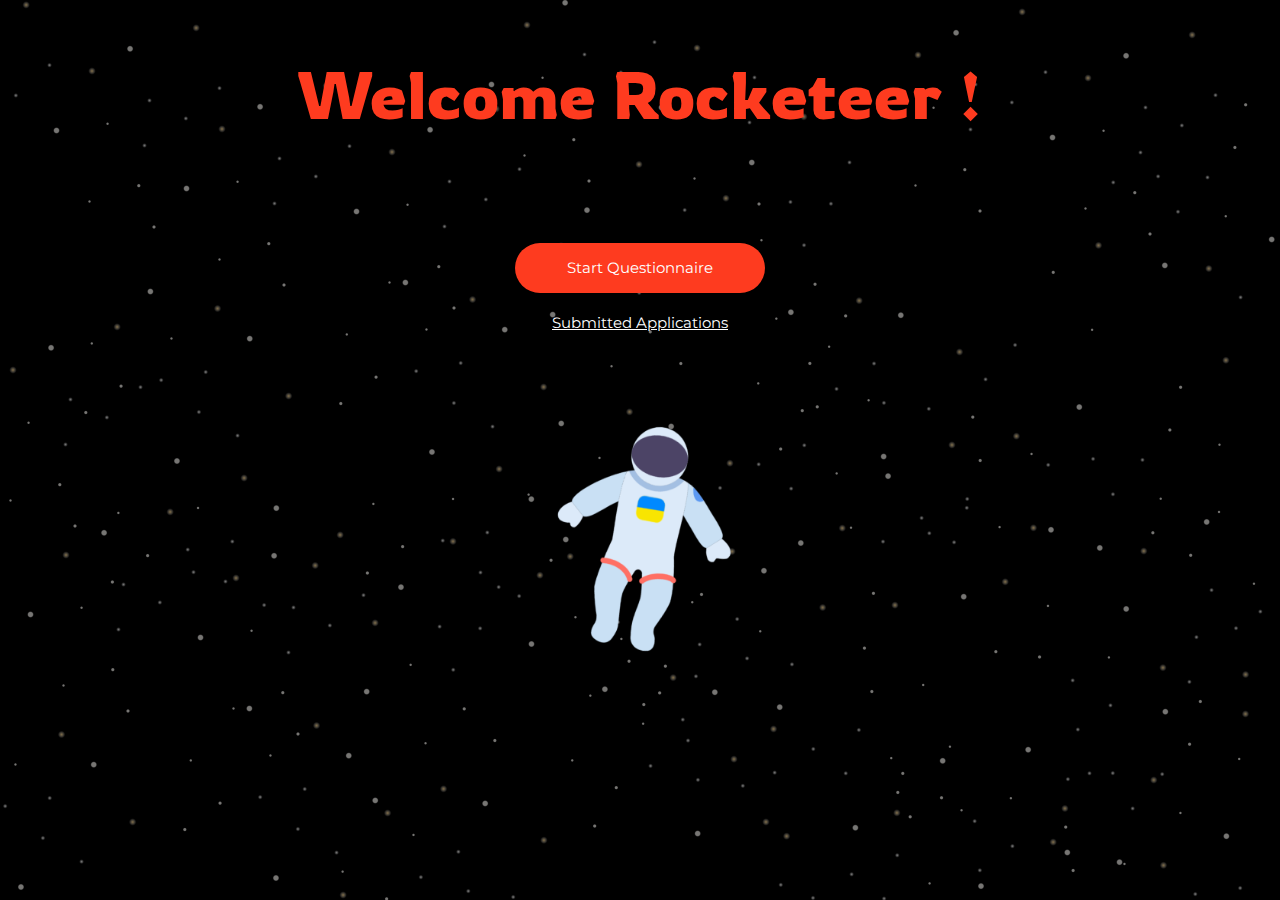
<file: index.html>
<!DOCTYPE html>
<html lang="en">

<head>
    <meta charset="UTF-8">
    <meta http-equiv="X-UA-Compatible" content="IE=edge">
    <meta name="viewport" content="width=device-width, initial-scale=1.0">

    <meta name="author" content="Levan Kereselidze">
    <link rel="stylesheet" href="./assets/css/landing-page.css">

    <title>Landing Page</title>
</head>

<body>
    <h1 class="greetings">Welcome Rocketeer !</h1>
    <div class="btn-wrapper">
        <a href="./coordinates.html">Start Questionnaire</a>
    </div>
    <a href="./submitted-apps.html" class="submitted-applications">Submitted Applications</a>
    <div class="image-wrapper">
        <img src="./assets/images/rocketman.png" alt="redberry-rocketman-image">
    </div>
</body>

</html>
</file>
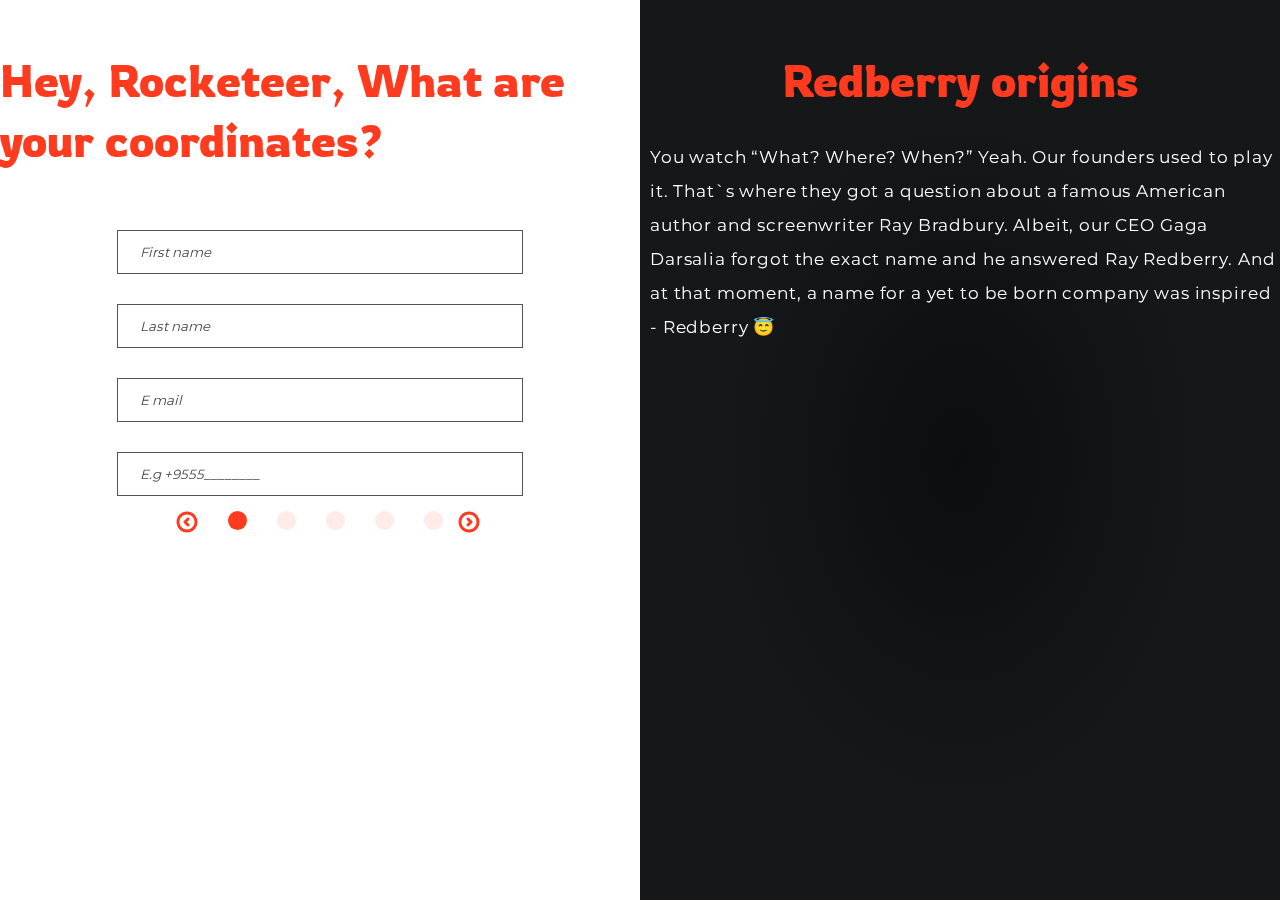
<file: coordinates.html>
<!DOCTYPE html>
<html lang="en">

<head>
    <meta charset="UTF-8">
    <meta http-equiv="X-UA-Compatible" content="IE=edge">
    <meta name="viewport" content="width=device-width, initial-scale=1">
    <meta name="author" content="Levan Kereselidze">
    <link rel="stylesheet" href="./assets/css/Personal-info.css">
    <script defer src="./assets/scripts/coordinates.js"></script>
    <script defer src="./assets/scripts/validations.js"></script>
    <script defer src="./assets/scripts/scripts.js"></script>
    <title>Personal Information</title>
</head>

<body>
    <div class=" split left-Half">
        <h1>Hey, Rocketeer,
            What are your coordinates?</h1>

        <form id="form" class="personal-info">
            <div class="input-control">
                <input type="text" name="firstname" placeholder="First name" class="info-input" id="firstName">
                <div class="error"></div>
            </div>
            <div class="input-control">
                <input type="text" name="lastName" placeholder="Last name" class="info-input" id="lastName">
                <div class="error"></div>
            </div>
            <div class="input-control">
                <input type="text" name="email" placeholder="E mail" class="info-input" id="email">
                <div class="error"></div>
            </div>
            <div class="input-control">
                <input type="text" name="personalNum" placeholder="E.g +9555________" class="info-input" id="phoneNum">
                <div class="error"></div>
            </div>
            <!-- Pagination -->
            <div class="pagination">
                <a class="changePageBtn" href="./index.html"><img src="./assets/icons/previous.svg"></a>
                <a href="./coordinates.html"><img src="./assets/icons/ellipse-1.svg"> </a>
                <a><img src="./assets/icons/ellipse-2.svg"></a>
                <a><img src="./assets/icons/ellipse-2.svg"></a>
                <a><img src="./assets/icons/ellipse-2.svg"></a>
                <a><img src="./assets/icons/ellipse-2.svg"></a>
                <button class="changePageBtn" id="nextPage" type="button"><img src="./assets/icons/next.svg"></button>
            </div>
        </form>

    </div>
    <div class=" split right-half">
        <h1>Redberry origins</h1>
        <p class="info">You watch “What? Where? When?” Yeah. Our founders used to play it. That`s where they
            got a
            question about a
            famous American author and screenwriter Ray Bradbury. Albeit, our CEO Gaga Darsalia forgot the
            exact name
            and he answered Ray Redberry. And at that moment, a name for a yet to be born company was
            inspired -
            Redberry 😇</p>
    </div>

</body>

</html>
</file>
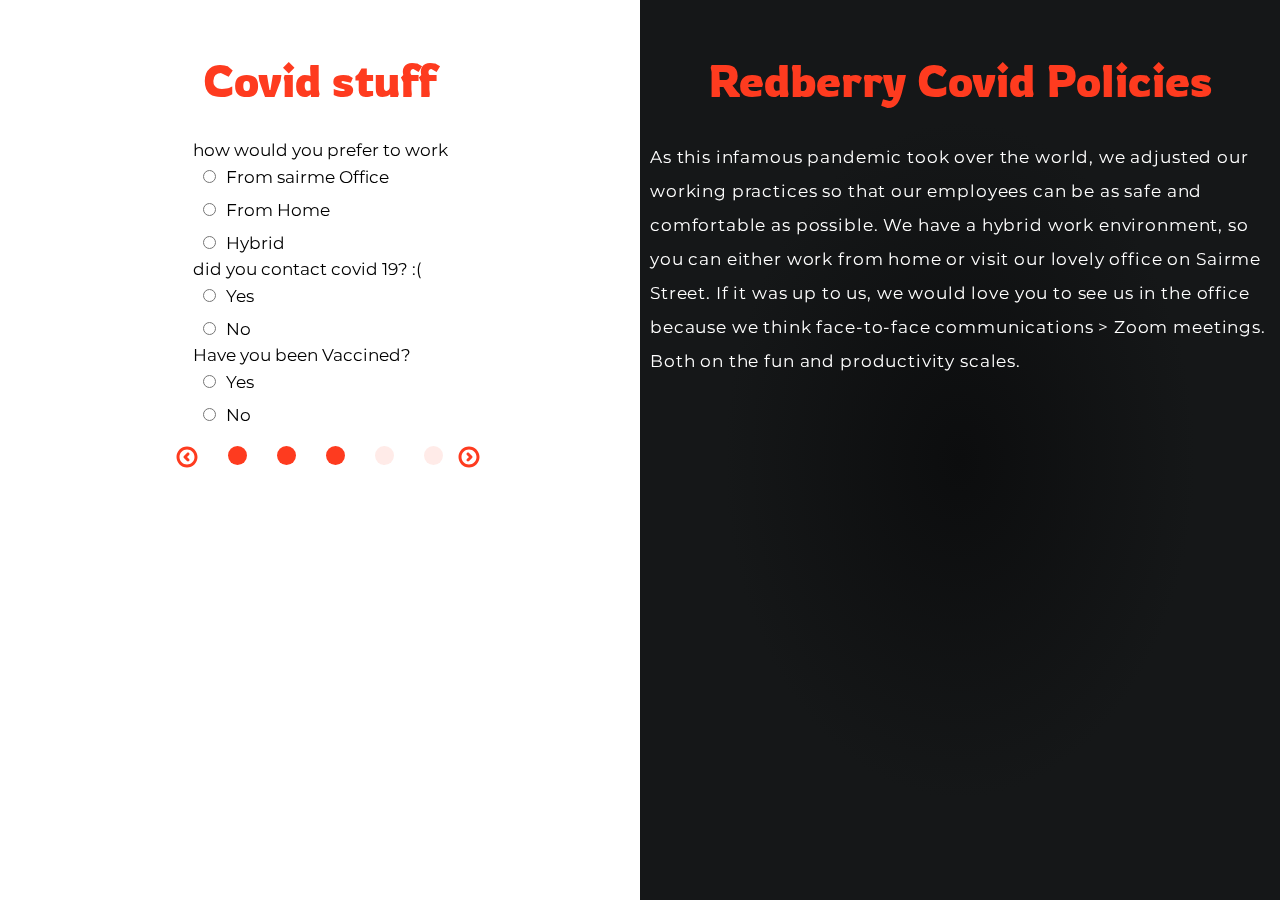
<file: covid.html>
<!DOCTYPE html>
<html lang="en">

<head>
    <meta charset="UTF-8">
    <meta http-equiv="X-UA-Compatible" content="IE=edge">
    <meta name="viewport" content="width=device-width, initial-scale=1.0">
    <meta name="author" content="Levan Kereselidze">
    <link rel="stylesheet" href="./assets/css/Personal-info.css">
    <script src="./assets/scripts/covid.js" defer></script>
    <script src="./assets/scripts/validations.js" defer></script>
    <script src="./assets/scripts/scripts.js" defer></script>
    <title>Covid</title>
</head>

<body>
    <div class="split left-Half">
        <h1>Covid stuff</h1>
        <div>
            <form class="personal-info" name="covidForm">
                <div class="info-wrapper">
                    <div class="radio-btn input-control" id="workLocation">
                        <label>how would you prefer to work</label><br>
                        <input type="radio" name="location" value="fromOffice">From sairme Office</input><br>
                        <input type="radio" name="location" value="fromHome">From Home</input><br>
                        <input type="radio" name="location" value="hybrid">Hybrid</input>
                        <div class="error"></div>
                    </div>
                    <div class="radio-btn input-control">
                        <label>did you contact covid 19? :(</label><br>
                        <input type="radio" name="covid-contact" onclick="showCovidContact(`yes`)">Yes</input><br>
                        <input type="radio" name="covid-contact" onclick="showCovidContact(`no`)">No</input>
                        <div class="error"></div>
                    </div>
                    <div class="dates-input input-control" id="covid-contact-date">
                        <label>When?</label><br>
                        <input type="date" name="covid-contact-date" id="covid-contact-date-input">
                        <div class="error"></div>
                    </div>
                    <div class="radio-btn input-control">
                        <label>Have you been Vaccined?</label><br>
                        <input type="radio" name="covid-vaccine"
                            onclick="showVaccinationDateInput(`yes`)">Yes</input><br>
                        <input type="radio" name="covid-vaccine" onclick="showVaccinationDateInput(`no`)">No</input>
                        <div class="error"></div>
                    </div>
                    <div class="dates-input input-control" id="vaccination-date">
                        <label>When did you get your last covid Vaccine?</label><br>
                        <input type="date" name="covid-contact-date" id="vaccination-date-input">
                        <div class="error"></div>
                    </div>
                </div>
                <!-- Pagination -->
                <div class="pagination">
                    <a class="changePageBtn" href="./skillset.html"><img src="./assets/icons/previous.svg"></a>
                    <a href="./coordinates.html"><img src="./assets/icons/ellipse-1.svg"></a>
                    <a href="./skillset.html"><img src="./assets/icons/ellipse-1.svg"></a>
                    <a href="./covid.html"><img src="./assets/icons/ellipse-1.svg"></a>
                    <a><img src="./assets/icons/ellipse-2.svg"></a>
                    <a><img src="./assets/icons/ellipse-2.svg"></a>
                    <button class="changePageBtn" id="nextPage" type="button"><img
                            src="./assets/icons/next.svg"></button>
                </div>
            </form>
        </div>
    </div>
    <div class="split right-half">
        <h1>Redberry Covid Policies</h1>
        <p class="info">As this infamous pandemic took over the world, we adjusted our working practices so that our
            employees can be as safe and comfortable as possible. We have a hybrid work environment, so you can either
            work from home or visit our lovely office on Sairme Street. If it was up to us, we would love you to see us
            in the office because we think face-to-face communications > Zoom meetings. Both on the fun and productivity
            scales. </p>
    </div>

</body>

</html>
</file>
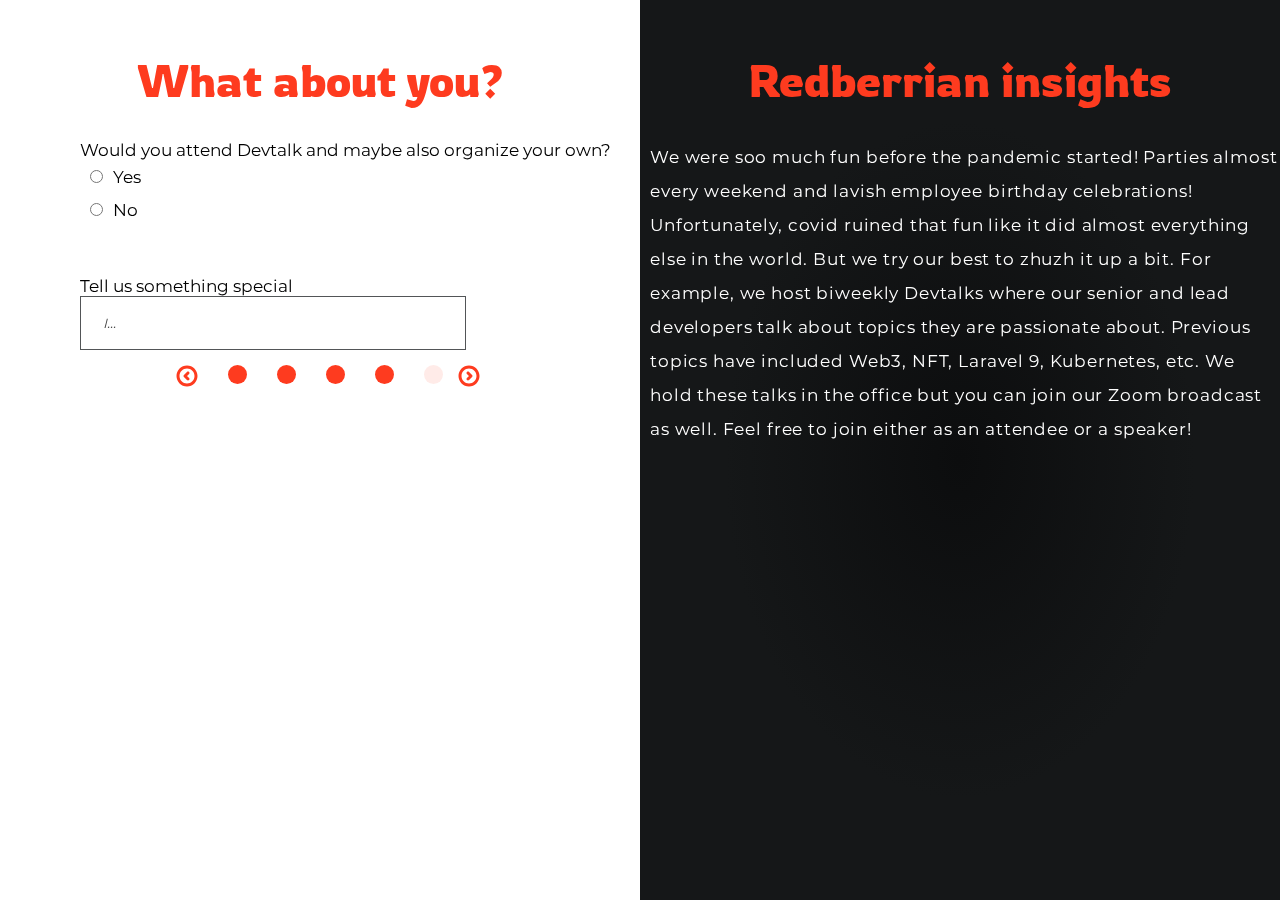
<file: insights.html>
<!DOCTYPE html>
<html lang="en">

<head>
    <meta charset="UTF-8">
    <meta http-equiv="X-UA-Compatible" content="IE=edge">
    <meta name="viewport" content="width=device-width, initial-scale=1.0">
    <meta name="author" content="Levan Kereselidze">
    <link rel="stylesheet" href="./assets/css/Personal-info.css">
    <script src="./assets/scripts/insights.js" defer></script>
    <script src="./assets/scripts/validations.js" defer></script>
    <script src="./assets/scripts/scripts.js" defer></script>

    <title>Redberrian insights</title>
</head>

<body>
    <div class="split left-Half">
        <h1>What about you?</h1>
        <div>
            <form class="personal-info">
                <div class="info-wrapper insights-wrapper">
                    <div class="radio-btn insights input-control" id="devtalk">
                        <label>Would you attend Devtalk and maybe also organize your own?</label>
                        <br>
                        <input type="radio" name="devtalk" value="Yes" id="devtalk-yes"
                            onclick="displayDevtalkForm(`yes`)">Yes</input>
                        <br>
                        <input type="radio" name="devtalk" value="No" id="devtalk-no"
                            onclick="displayDevtalkForm(`no`)">No</input>
                        <div class="error"></div>
                    </div>
                    <div class=" insights insights-input-fields devtalk input-control" id="devtalk-field-wrapper">
                        <label>What would you talk about at Devtalk?</label>
                        <input type="text" name="devtalk-topic" placeholder="I would.."
                            class="insights insights-text-input" id="devtalk-field">
                        <div class="error"></div>
                    </div>
                    <div class="insights insights-input-fields  specials input-control">
                        <label>Tell us something special</label>
                        <input type="text" name="something-special" placeholder="I..." class="insights-text-input"
                            id="somethingSpecial">
                        <div class="error"></div>
                    </div>
                </div>
                <!-- Pagination -->
                <div class="pagination">
                    <a class="changePageBtn" href="./covid.html"><img src="./assets/icons/previous.svg"></a>
                    <a href="./coordinates.html"><img src="./assets/icons/ellipse-1.svg"></a>
                    <a href="./skillset.html"><img src="./assets/icons/ellipse-1.svg"></a>
                    <a href="./covid.html"><img src="./assets/icons/ellipse-1.svg"></a>
                    <a href="./insights.html"><img src="./assets/icons/ellipse-1.svg"></a>
                    <a><img src="./assets/icons/ellipse-2.svg"></a>
                    <button class="changePageBtn" id="nextPage" type="button"><img
                            src="./assets/icons/next.svg"></button>
                </div>
            </form>
        </div>
    </div>
    <div class="split right-half">
        <h1>Redberrian insights</h1>
        <p class="info">We were soo much fun before the pandemic started! Parties almost every weekend and lavish
            employee birthday celebrations! Unfortunately, covid ruined that fun like it did almost everything else in
            the world. But we try our best to zhuzh it up a bit. For example, we host biweekly Devtalks where our senior
            and lead developers talk about topics they are passionate about. Previous topics have included Web3, NFT,
            Laravel 9, Kubernetes, etc. We hold these talks in the office but you can join our Zoom broadcast as well.
            Feel free to join either as an attendee or a speaker! </p>
    </div>

</body>

</html>
</file>
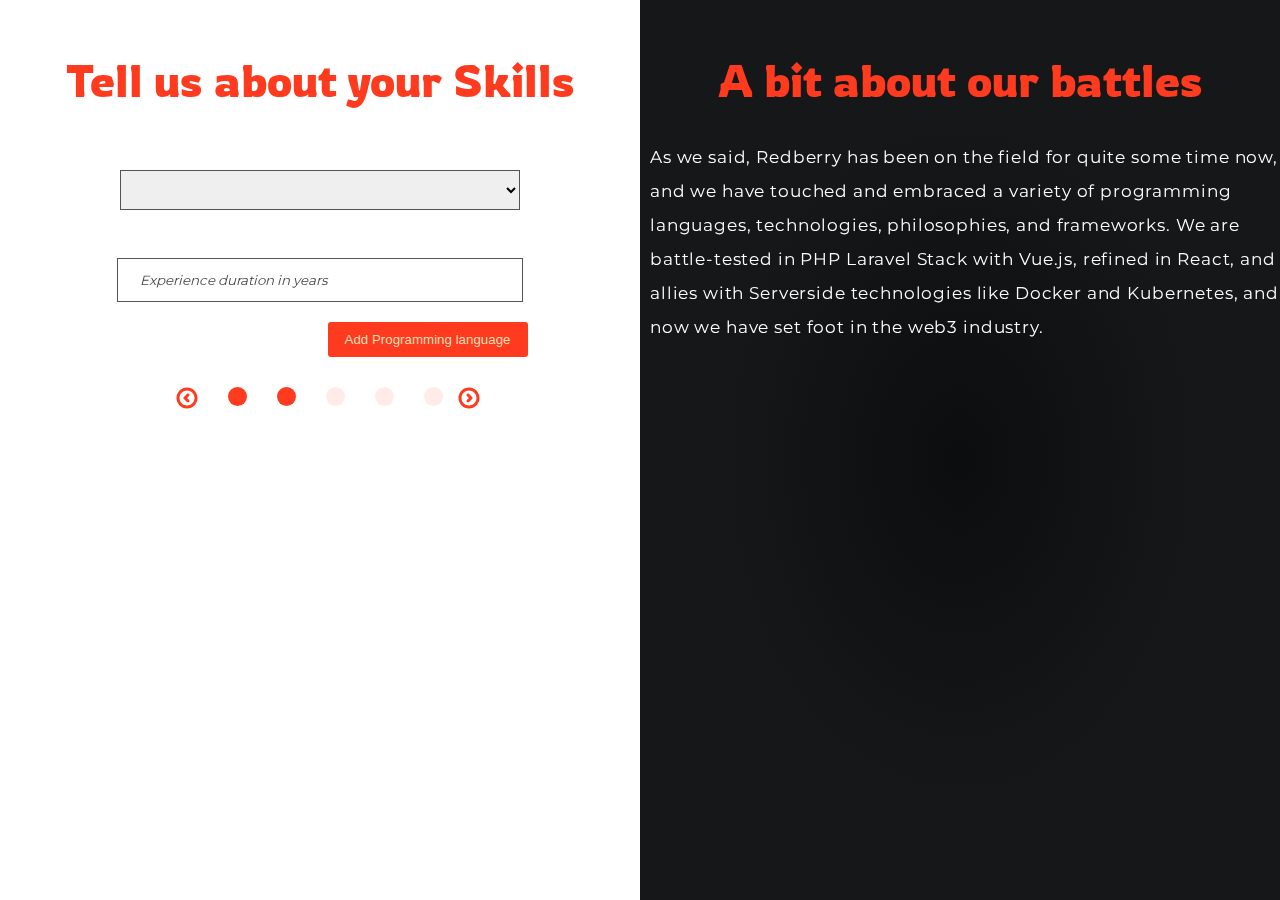
<file: skillset.html>
<!DOCTYPE html>
<html lang="en">

<head>
    <meta charset="UTF-8">
    <meta http-equiv="X-UA-Compatible" content="IE=edge">
    <meta name="viewport" content="width=device-width, initial-scale=1.0">
    <meta name="author" content="Levan Kereselidze">
    <link rel="stylesheet" href="./assets/css/Personal-info.css">
    <script src="./assets/scripts/skillset.js" defer></script>
    <script src="./assets/scripts/validations.js" defer></script>
    <script src="./assets/scripts/scripts.js" defer></script>


    <title>Technical Skillset</title>
</head>

<body>

    <div class="split left-Half">
        <h1>Tell us about your Skills</h1>
        <div>
            <form class="personal-info">
                <!--Fetched skills go here-->
                <select name="skills" id="skillset" class="info-input">
                </select>
                <br>
                <input type="text" name="Experience" placeholder="Experience duration in years" class="info-input"
                    id="experienceInYears">
                <div class="addLanguageBtn-wrapper">
                    <button type="button" class="addLanguageBtn" id="addLanguageBtn">Add Programming language</button>
                </div>
                <!--Selected skills & experience go here-->
                <div id="listOfSkills">
                    <template id="skillsetTemplate">
                        <ul class="info-input template-input" id="skill-id">
                            <li id="programmingLanguage"></li>
                            <li id="yearsOfExperience"></li>
                            <button type="button" class="removeSkillBtn" id="removeSkill"><img
                                    src="./assets/icons/remove.svg" alt="removeButton"></button>
                        </ul>
                    </template>
                </div>
                <div class="pagination">
                    <a class="changePageBtn" href="./coordinates.html"><img src="./assets/icons/previous.svg"></a>
                    <a href="./coordinates.html"><img src="./assets/icons/ellipse-1.svg"></a>
                    <a href="./skillset.html"><img src="./assets/icons/ellipse-1.svg"></a>
                    <a><img src="./assets/icons/ellipse-2.svg"></a>
                    <a><img src="./assets/icons/ellipse-2.svg"></a>
                    <a><img src="./assets/icons/ellipse-2.svg"></a>
                    <button class="changePageBtn" id="nextPage" type="button"><img
                            src="./assets/icons/next.svg"></button>
                </div>
            </form>
        </div>
    </div>
    <div class="split right-half">
        <h1>A bit about our battles</h1>
        <p class="info">As we said, Redberry has been on the field for quite some time now, and we have touched and
            embraced a variety of programming languages, technologies, philosophies, and frameworks. We are
            battle-tested in PHP Laravel Stack with Vue.js, refined in React, and allies with Serverside
            technologies like Docker and Kubernetes, and now we have set foot in the web3 industry.</p>
    </div>

</body>

</html>
</file>
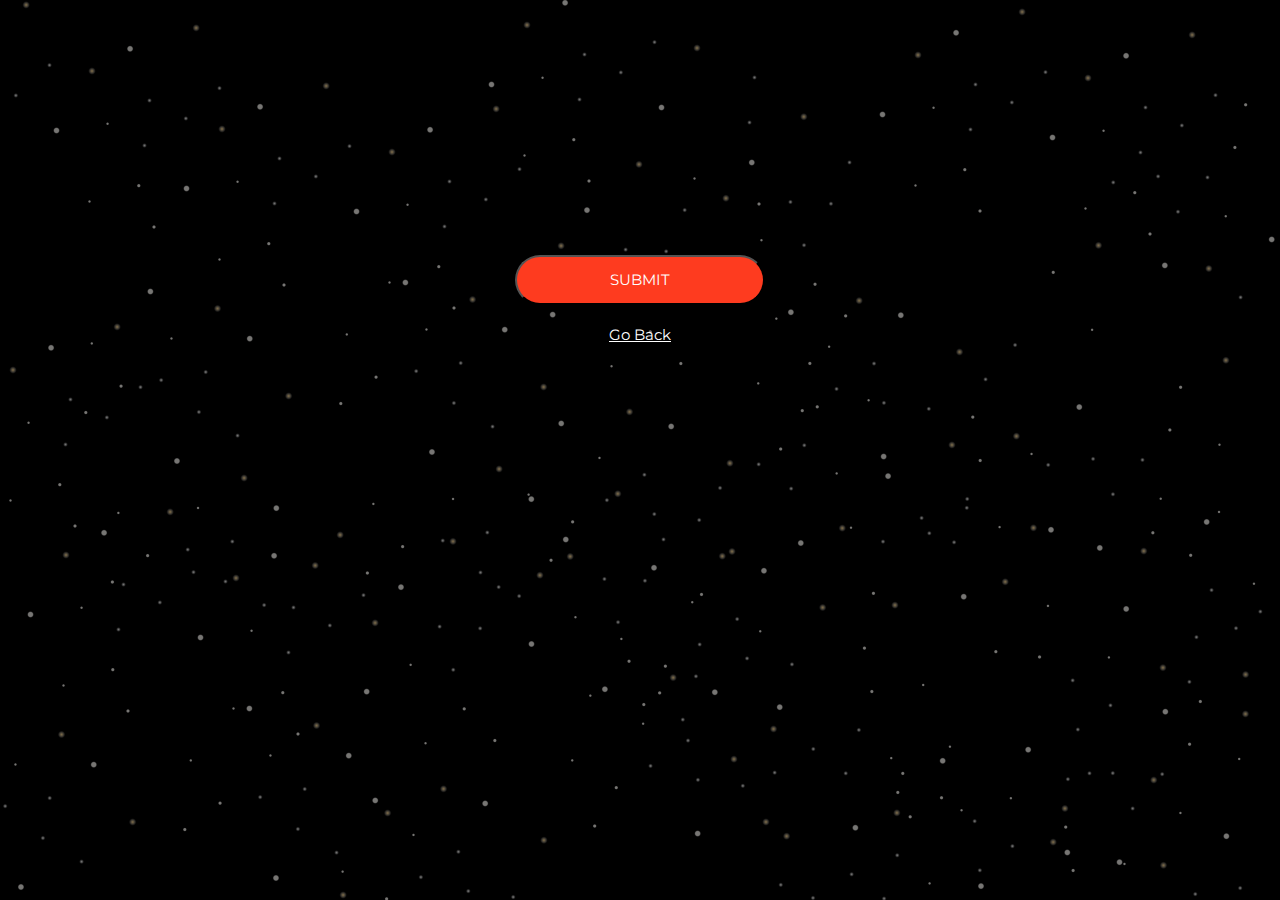
<file: submit.html>
<!DOCTYPE html>
<html lang="en">

<head>
    <meta charset="UTF-8">
    <meta http-equiv="X-UA-Compatible" content="IE=edge">
    <meta name="viewport" content="width=device-width, initial-scale=1.0">
    <meta name="author" content="Levan Kereselidze">
    <link rel="stylesheet" href="./assets/css/landing-page.css">
    <script src="./assets/scripts/submit-form.js" defer></script>
    <script src="./assets/scripts/scripts.js" defer></script>
    <title>Submit</title>
</head>

<body>
    <div class="submission">
        <div class="btn-wrapper">
            <button type="button" id="submitButton">SUBMIT</button>
        </div>
        <a href="./insights.html" class="submitted-applications">Go Back</a>
    </div>
</body>

</html>
</file>
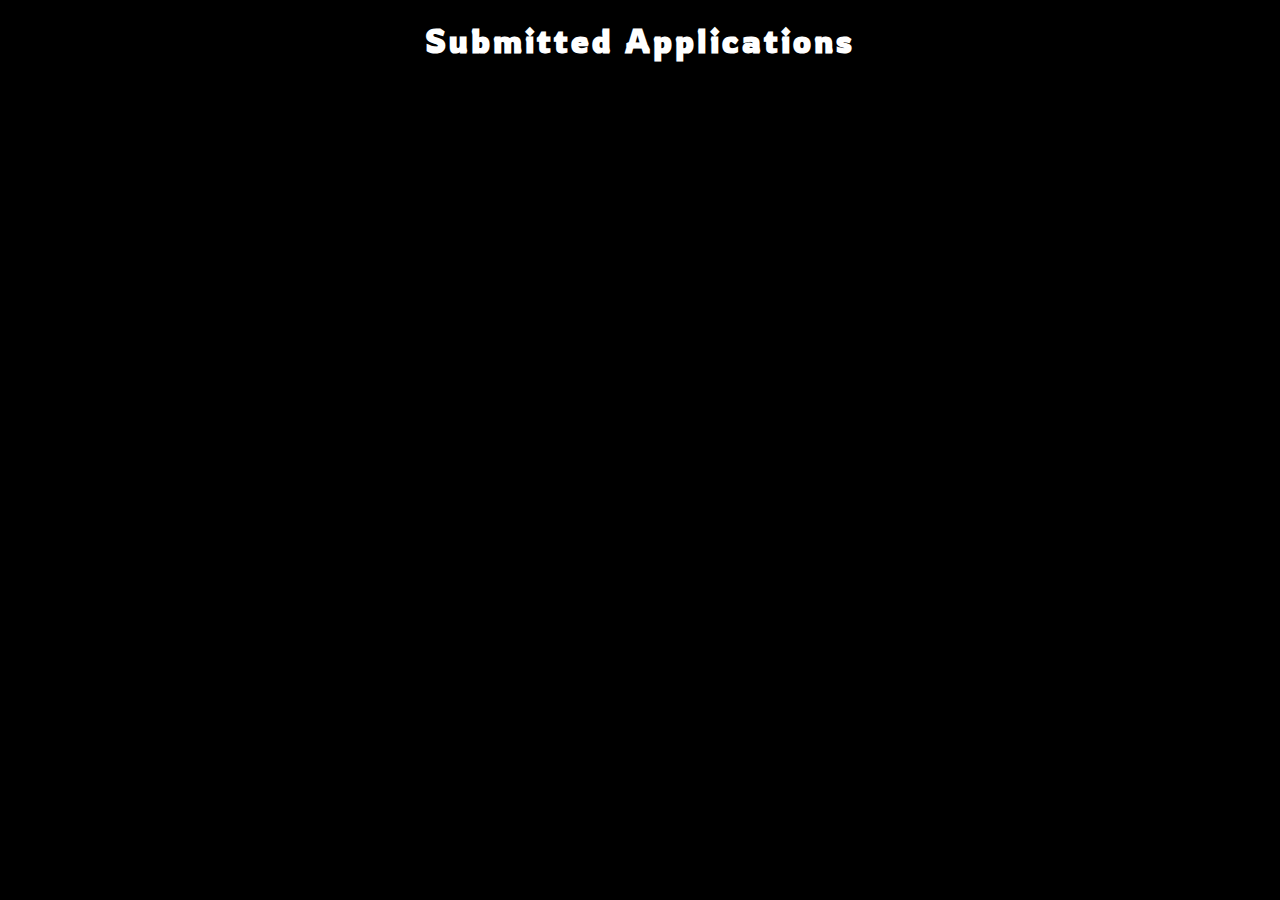
<file: submitted-apps.html>
<!DOCTYPE html>
<html lang="en">

<head>
    <meta charset="UTF-8">
    <meta http-equiv="X-UA-Compatible" content="IE=edge">
    <meta name="viewport" content="width=device-width, initial-scale=1.0">
    <link rel="stylesheet" href="./assets/css/submitted-apps.css">
    <script defer src="./assets/scripts/submitted-apps.js"></script>
    <script defer src="./assets/scripts/scripts.js"></script>
    <title>Submitted Applications</title>
</head>

<body class="submitted-app-body">
    <div class="heading-container">
        <h1 class="applications-heading">Submitted Applications</h1>
    </div>
    <div class="accordion" id="accordion">
    </div>
</body>

</html>
</file>
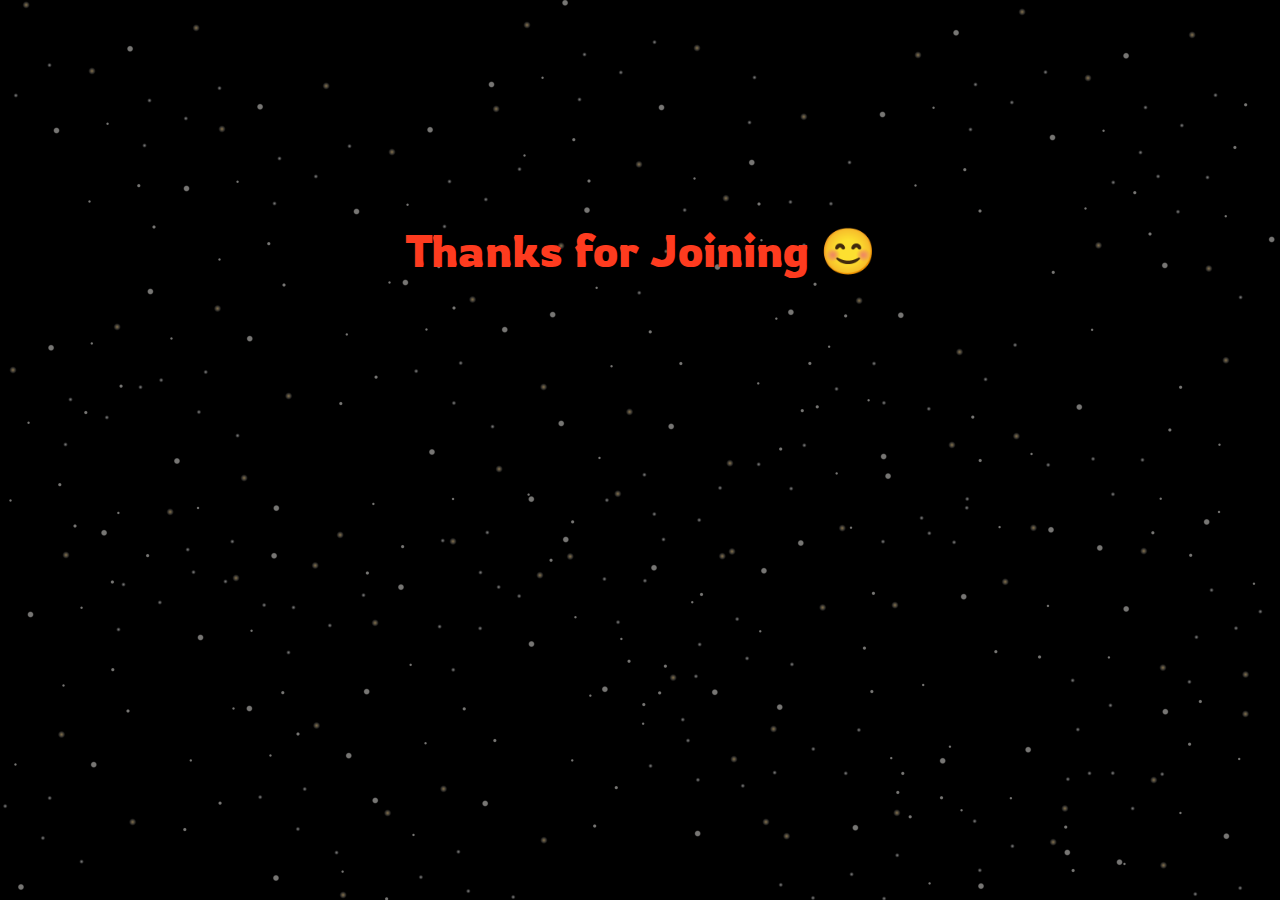
<file: thanks.html>
<!DOCTYPE html>
<html lang="en">

<head>
    <meta charset="UTF-8">
    <meta http-equiv="X-UA-Compatible" content="IE=edge">
    <meta http-equiv="refresh" content="3;url=./index.html">
    <meta name="viewport" content="width=device-width, initial-scale=1.0">
    <link rel="stylesheet" href="./assets/css/Personal-info.css">
    <link rel="stylesheet" href="./assets/css/landing-page.css">
    <title>Thank you!</title>
</head>

<body>
    <div class="submission greetings">
        <h1>Thanks for Joining 😊</h1>
    </div>
</body>

</html>
</file>
<file: assets/css/landing-page.css>
/* Stars & Global stuff */
body {
  margin: 0;
}
html {
  background: url(/assets/images/stars.png);
  background-color: black;
}
@font-face {
  font-family: "Rowdies";
  src: url(../fonts/Rowdies-Regular.ttf);
}
@font-face {
  font-family: "Montserrat";
  src: url(../fonts/Montserrat-VariableFont_wght.ttf);
}

/*Welcome Rocketeer */

.greetings {
  display: flex;
  text-align: center;
  flex-direction: column;
  justify-content: center;
  font-family: "Rowdies";
  font-style: normal;
  font-weight: 400;
  font-size: 66px;
  color: #fe3b1f;
  height: 100px;
}

/*start questionnaire */

.btn-wrapper {
  display: flex;
  align-items: center;
  justify-content: center;
}
.btn-wrapper a,
.btn-wrapper button {
  display: flex;
  align-content: stretch;
  justify-content: center;
  align-items: center;
  width: 250px;
  height: 50px;
  border-radius: 50px;
  margin-top: 55px;
  background-color: #fe3b1f;
  text-decoration: none;
  font-family: "Montserrat";
  font-size: 15px;
  line-height: 20px;
  color: #ffffff;
}
.btn-wrapper a:hover,
.btn-wrapper button:hover {
  background-color: red;
}
.btn-wrapper a:active,
.btn-wrapper button:active {
  box-shadow: 0 2px #750000;
  transform: translateY(4px);
}
/* final submit button */
.submission {
  margin-top: 200px;
}

/*Submitted Questionnaire */
.submitted-applications {
  display: flex;
  justify-content: center;
  margin-top: 20px;
  padding: 0;
  font-family: "Montserrat";
  font-weight: 400;
  font-size: 15px;
  text-decoration-line: underline;
  line-height: 20px;
  color: #ffffff;
}
.submitted-applications:active {
  transform: translateY(4px);
}

/* RocketMan */
.image-wrapper {
  display: flex;
  justify-content: center;
  align-items: center;
  margin: 0;
}
img {
  width: 409px;
  height: 370px;
}
</file>
<file: assets/css/Personal-info.css>
/* GLOBAL */
body {
  margin: 0;
}
@font-face {
  font-family: "Rowdies";
  src: url(../fonts/Rowdies-Regular.ttf);
}
@font-face {
  font-family: "Montserrat";
  src: url(../fonts/Montserrat-VariableFont_wght.ttf);
}
h1 {
  display: flex;
  justify-content: center;
  font-family: "Rowdies";
  font-style: normal;
  font-weight: 400;
  font-size: 45px;
  line-height: 60px;
  color: #fe3b1f;
}
.split {
  height: 100%;
  width: 50%;
  position: fixed;
  z-index: 1;
  top: 0;
  overflow-x: hidden;
  padding-top: 20px;
}
.left-half {
  left: 0;
}
.right-half {
  right: 0;
  background-color: #454545;
  background: radial-gradient(50% 50% at 50% 50%, #0c0d0e 0%, #151718 73.44%);
}

.info {
  margin-left: 10px;
  font-family: "Montserrat";
  font-size: 17px;
  line-height: 200%;
  letter-spacing: 0.05em;
  color: #ffffff;
}
.personal-info {
  display: flex;
  flex-direction: column;
  align-items: center;
}

/* BG input */
.info-input {
  margin-top: 30px;
  width: 400px;
  height: 40px;
  padding: 1px 2px;
  border: 1px solid #525557;
}
.info-input::placeholder {
  margin: 5px;
  padding-left: 20px;
  font-family: "Montserrat";
  font-style: italic;
  color: #454545;
}
.insight-text-inputs::placeholder {
  margin: 5px;
  padding-left: 20px;
  font-family: "Montserrat";
  font-style: italic;
  color: #454545;
}
.input-control input:focus {
  outline: 0;
}
.input-control.success input {
  border-color: #09c352;
}
.input-control.error input {
  border-color: #ff3860;
}
.input-control.error {
  color: #ff3860;
  font-size: 15px;
  font-style: italic;
  height: 80px;
}
.pagination {
  display: flex;
  justify-content: center;
}
.pagination a {
  margin: 15px;
  list-style: none;
  text-decoration: none;
  color: #750000;
}
.pagination a:active {
  transform: translateY(4px);
}
/* Button */
.addLanguageBtn {
  margin: 20px 15px 15px 230px;
  display: flex;
  justify-content: center;
  align-items: center;
  height: 35px;
  width: 200px;
  background-color: #fe3b1f;
  border: 1px transparent;
  border-radius: 3px;
  color: wheat;
}
.addLanguageBtn:active {
  box-shadow: 0 2px #750000;
  transform: translateY(4px);
}
.removeSkillBtn,
.changePageBtn {
  color: red;
  border-color: transparent;
  border: 0;
  padding: 0;
  font-size: 17px;
  font-weight: 400;
  background: none;
}
.removeSkillBtn:active,
.changePageBtn:active {
  transform: translateY(2px);
}

/* Covid-stuff Radio button forms & date button forms*/

.info-wrapper {
  display: flex;
  flex-direction: column;
  font-family: "Montserrat";
  font-weight: 400;
  font-size: 17px;
}
.radio-btn {
  display: flow-root;
}
.radio-btn input,
.dates-input input {
  margin: 10px;
}
.dates-input input {
  width: 350px;
  height: 40px;
  background: #ffffff;
  border: 1px solid #525557;
}
#covid-contact-date,
#vaccination-date {
  display: none;
}

/* Covid page scrollbar */

::-webkit-scrollbar {
  width: 15px;
}
::-webkit-scrollbar-thumb {
  background: #fe3b1f;
  border-radius: 10px;
}
::-webkit-scrollbar-thumb:hover {
  background: #b30000;
}
input[type="date"]::-webkit-calendar-picker-indicator {
  background: url(/assets/icons/calendar.svg) no-repeat;
  width: 20px;
  height: 20px;
  border-width: thin;
}

/* insights */
.insights-wrapper {
  margin-left: 50px;
}
.specials {
  margin-top: 50px;
  display: flex;
  flex-direction: column;
}
.insights input {
  border: 1px solid #525557;
}
.insights-input-fields input {
  width: 380px;
}
.devtalk input {
  height: 90px;
}
.specials input {
  height: 50px;
}
.insights-text-input::placeholder {
  margin: 5px;
  padding-left: 20px;
  font-family: "Montserrat";
  font-style: italic;
  color: #454545;
}
#devtalk-field-wrapper {
  display: none;
}
/* Template */

.template-input {
  display: flex;
  flex-direction: row;
  justify-content: space-around;
  align-items: center;
  padding: 0;
  list-style: none;
}

#yearsOfExperience,
#programmingLanguage {
  font-family: "Montserrat";
  font-weight: 400;
  font-size: 14px;
  line-height: 10px;
  font-style: italic;
  color: #000000;
}

@media (max-width: 760px) {
  .info-input {
    width: 200px;
    height: 30px;
  }
  .right-half {
    display: none;
    width: 0%;
  }
  .left-half {
    width: 100%;
  }
  .split {
    width: 100%;
  }
  .pagination {
    margin: 0;
    padding: 0;
    display: flex;
    justify-content: center;
  }
  .addLanguageBtn {
    margin: 20px 0px 15px 0px;
    display: flex;
    justify-content: center;
    align-items: center;
    height: 35px;
    width: 200px;
    background-color: #fe3b1f;
    border: 1px transparent;
    border-radius: 3px;
    color: wheat;
  }
  .pagination a {
    margin: 3px;
  }
  .dates-input input {
    width: 100px;
  }
  #covid-contact-date,
  #vaccination-date {
    width: 100px;
  }
  .insights-input-fields input {
    width: 200px;
  }
}
</file>
<file: assets/css/submitted-apps.css>
/* Submitted Applications */
@font-face {
  font-family: "Rowdies";
  src: url(../fonts/Rowdies-Regular.ttf);
}
@font-face {
  font-family: "Montserrat";
  src: url(../fonts/Montserrat-VariableFont_wght.ttf);
}
body {
  display: flex;
  flex-direction: column;
  align-items: center;
  min-height: 100vh;
}

.submitted-app-body {
  background-color: black;
  margin: 0;
  padding: 0;
  box-sizing: border-box;
}
.heading-container {
  width: 900px;
}
.applications-heading {
  display: flex;
  color: #ffffff;
  font-family: "Rowdies";
  font-weight: 700;
  letter-spacing: 3px;
  align-items: stretch;
  justify-content: center;
}
.accordion {
  width: 800px;
  display: flex;
  flex-direction: column;
}

.accordion .contentBox {
  position: relative;
  margin: 10px 20px;
}
.accordion .contentBox .label {
  position: relative;
  padding: 10px;
  background: #fe3b1f;
  color: #f4f4f4;
}
.accordion .contentBox .label::before {
  content: " \25be ";
  position: absolute;
  color: #f4f4f4;
  top: 50%;
  right: 20px;
  transform: translateY(-50%);
  font-size: 1.5em;
}
.accordion .contentBox.active .label::before {
  content: "\25b4";
}
.accordion .contentBox .content {
  position: relative;
  background: #f4f4f4;
  height: 0;
  overflow: hidden;
  transition: 0.5s;
  overflow-y: auto;
}

/* ScrollBar */
::-webkit-scrollbar {
  width: 15px;
}
::-webkit-scrollbar-thumb {
  background: #fe3b1f;
  border-radius: 10px;
}
::-webkit-scrollbar-thumb:hover {
  background: #b30000;
}

.accordion .contentBox.active .content {
  height: 700px;
  padding: 10px;
  background-color: #ffffff;
}

/* Fetched Content Data */

.info-header {
  width: 200px;
  margin: 10px 0 10px 10px;
  font-family: "Montserrat";
  font-style: italic;
  font-weight: 400;
  font-size: 18px;
  line-height: 22px;
  text-decoration-line: underline;
  color: #fe3b1f;
}
.fetched-personal-info {
  display: flex;
  justify-content: space-evenly;
  float: left;
  font-family: "Montserrat";
  font-style: italic;
  font-weight: 400;
}
.fetched-info-names {
  margin: 10px;
  font-weight: 400;
}

/* Fetched covid & work data */

.work-preference-info {
  font-family: "Montserrat";
  margin: 10px;
}
.covid-question-header,
.covid-question {
  margin: 10px;
  font-family: "Montserrat";
}
.vaccine-question-header,
.vaccination-question {
  margin: 10px;
  font-family: "Montserrat";
}
.devtalk-question-header,
.devtalk-question {
  margin: 10px;
  font-family: "Montserrat";
}
.sub-questions {
  font-weight: 600;
}

#covid-date-title {
  font-weight: 600;
}
#covid-contact-vaccination-date {
  display: flex;
  align-items: center;
  justify-content: space-around;
  font-size: 11px;
  font-style: italic;
  width: 300px;
  height: 35px;
  background-color: #ffffff;
  border: 1px solid #525557;
  border-radius: 2px;
}

.skillset-insights-right {
  float: right;
}

.devtalk-specials-box {
  display: flex;
  align-items: center;
  justify-content: space-around;
  margin: 10px;
  font-size: 11px;
  width: 300px;
  height: 60px;
  background-color: #ffffff;
  border: 1px solid #525557;
  border-radius: 2px;
}

.skills-info {
  display: flex;
  font-family: "Montserrat";
  font-style: italic;
}
.skill-title {
  margin: 0 50px 0 10px;
  font-style: italic;
}
</file>
